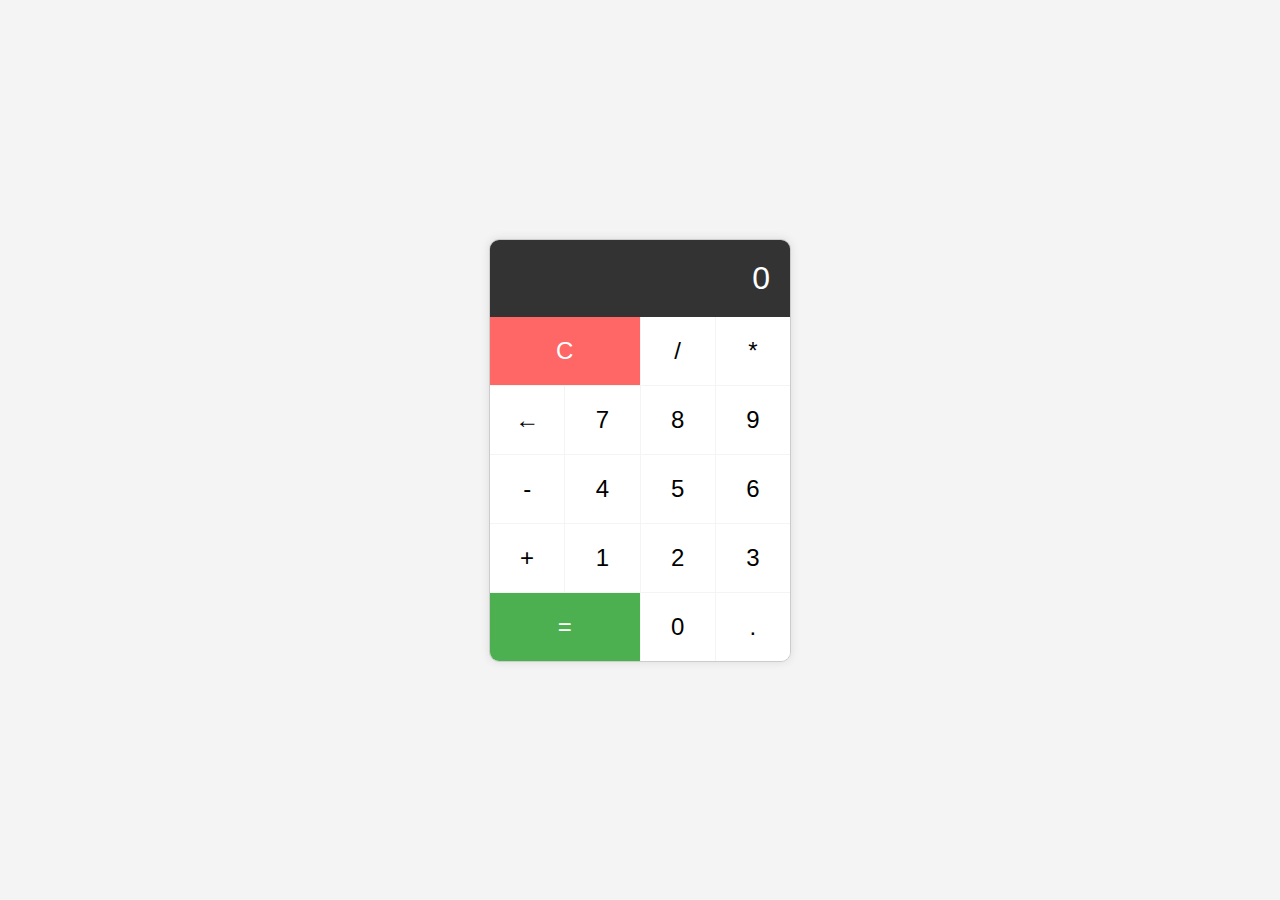
<file: Task - 1/calculator/index.html>
<!DOCTYPE html>
<html lang="en">
<head>
    <meta charset="UTF-8">
    <meta name="viewport" content="width=device-width, initial-scale=1.0">
    <title>Basic Calculator</title>
    <link rel="stylesheet" href="styles.css">
</head>
<body>
    <div class="calculator">
        <div class="display" id="display">0</div>
        <div class="buttons">
            <button class="btn" id="clear">C</button>
            <button class="btn" id="divide">/</button>
            <button class="btn" id="multiply">*</button>
            <button class="btn" id="backspace">←</button>
            <button class="btn" id="seven">7</button>
            <button class="btn" id="eight">8</button>
            <button class="btn" id="nine">9</button>
            <button class="btn" id="subtract">-</button>
            <button class="btn" id="four">4</button>
            <button class="btn" id="five">5</button>
            <button class="btn" id="six">6</button>
            <button class="btn" id="add">+</button>
            <button class="btn" id="one">1</button>
            <button class="btn" id="two">2</button>
            <button class="btn" id="three">3</button>
            <button class="btn" id="equal">=</button>
            <button class="btn" id="zero">0</button>
            <button class="btn" id="decimal">.</button>
        </div>
    </div>
    <script src="script.js"></script>
</body>
</html>
</file>
<file: Task - 1/calculator/styles.css>
body {
    font-family: Arial, sans-serif;
    display: flex;
    justify-content: center;
    align-items: center;
    height: 100vh;
    margin: 0;
    background-color: #f4f4f4;
}

.calculator {
    border: 1px solid #ccc;
    border-radius: 10px;
    overflow: hidden;
    width: 300px;
    box-shadow: 0 0 10px rgba(0, 0, 0, 0.1);
}

.display {
    background-color: #333;
    color: #fff;
    text-align: right;
    padding: 20px;
    font-size: 2rem;
    box-sizing: border-box;
}

.buttons {
    display: grid;
    grid-template-columns: repeat(4, 1fr);
    grid-gap: 1px;
}

.btn {
    padding: 20px;
    background-color: #fff;
    border: none;
    font-size: 1.5rem;
    cursor: pointer;
    outline: none;
}

.btn:hover {
    background-color: #f1f1f1;
}

#clear {
    grid-column: span 2;
    background-color: #ff6666;
    color: #fff;
}

#equal {
    grid-column: span 2;
    background-color: #4caf50;
    color: #fff;
}
</file>
